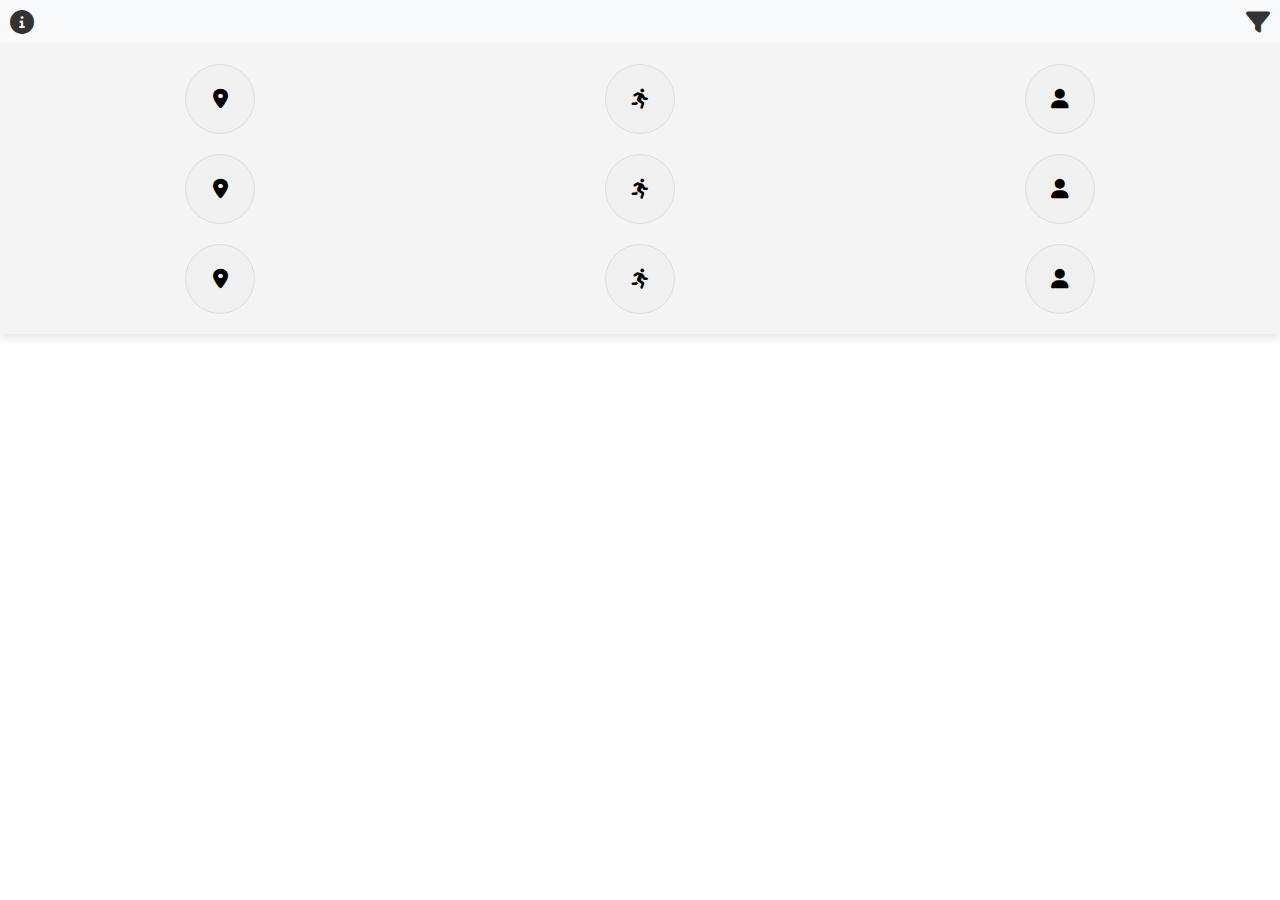
<file: index.html>
<!DOCTYPE html>
<html lang="en">

<head>
        <meta charset="UTF-8">
        <meta name="viewport" content="width=device-width, initial-scale=1.0">
        <title>Sök pass</title>
        <link rel="stylesheet" href="css/styles.css">
        <link rel="stylesheet" href="https://cdnjs.cloudflare.com/ajax/libs/font-awesome/6.0.0-beta3/css/all.min.css">
        <!-- Favicon related using https://realfavicongenerator.net/ -->
        <link rel="apple-touch-icon" sizes="180x180" href="/isabelle/apple-touch-icon.png">
        <link rel="icon" type="image/png" sizes="32x32" href="/isabelle/favicon-32x32.png">
        <link rel="icon" type="image/png" sizes="16x16" href="/isabelle/favicon-16x16.png">
        <link rel="manifest" href="/isabelle/site.webmanifest">
        <link rel="mask-icon" href="/isabelle/safari-pinned-tab.svg" color="#5bbad5">
        <meta name="msapplication-TileColor" content="#da532c">
        <meta name="theme-color" content="#ffffff">
</head>

<body>
        <div class="container">
                <div class="header">
                        <i id="info-icon" class="fas fa-info-circle icon" aria-label="Info" title="User Manual"></i>
                        <i id="settings-icon" class="fas fa-filter icon" aria-label="Filter settings"></i>
                </div>

                <div class="grid-container">
                        <!-- Creating a 3x3 grid of buttons -->
                        <div>
                                <button id="button1" class="toggle-btn" aria-label="Toggle location selection"><i
                                                class="fas fa-map-marker-alt"></i></button>
                        </div>
                        <div>
                                <button id="button2" class="toggle-btn" aria-label="Toggle activity selection"><i
                                                class="fas fa-running"></i></button>
                        </div>
                        <div>
                                <button id="button3" class="toggle-btn" aria-label="Toggle instructor selection"><i
                                                class="fas fa-user"></i></button>
                        </div>
                        <div>
                                <button id="button4" class="toggle-btn" aria-label="Toggle location selection"><i
                                                class="fas fa-map-marker-alt"></i></button>
                        </div>
                        <div>
                                <button id="button5" class="toggle-btn" aria-label="Toggle activity selection"><i
                                                class="fas fa-running"></i></button>
                        </div>
                        <div>
                                <button id="button6" class="toggle-btn" aria-label="Toggle instructor selection"><i
                                                class="fas fa-user"></i></button>
                        </div>
                        <div>
                                <button id="button7" class="toggle-btn" aria-label="Toggle location selection"><i
                                                class="fas fa-map-marker-alt"></i></button>
                        </div>
                        <div>
                                <button id="button8" class="toggle-btn" aria-label="Toggle activity selection"><i
                                                class="fas fa-running"></i></button>
                        </div>
                        <div>
                                <button id="button9" class="toggle-btn" aria-label="Toggle instructor selection"><i
                                                class="fas fa-user"></i></button>
                        </div>
                </div>

                <div class="table-container">
                        <table class="table main-table">
                                <thead></thead>
                                <tbody></tbody>
                        </table>
                </div>
        </div>

        <script type="module" src="js/index.js"></script>
</body>

</html>
</file>
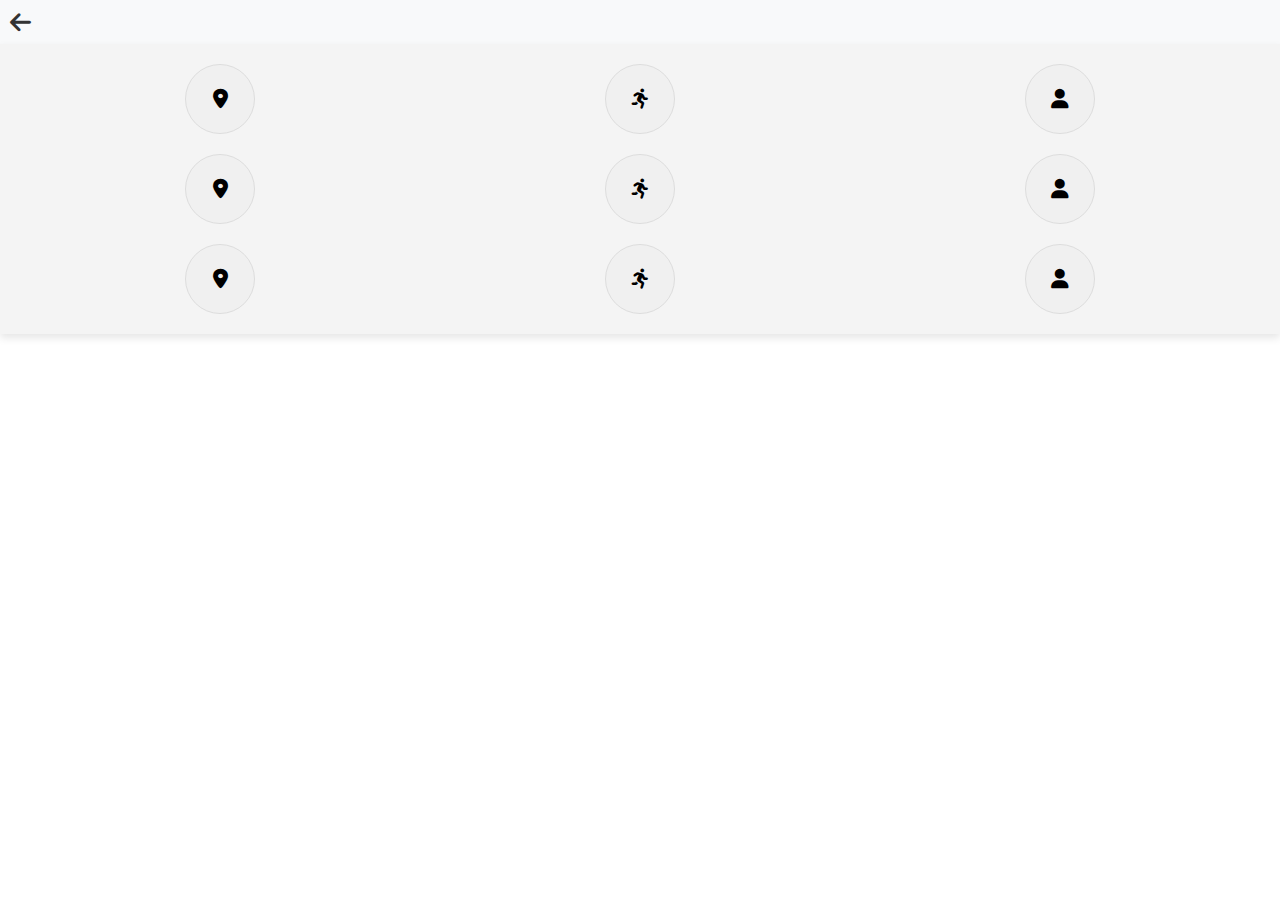
<file: filter-settings.html>
<!DOCTYPE html>
<html lang="en">

<head>
        <meta charset="UTF-8">
        <meta name="viewport" content="width=device-width, initial-scale=1.0">
        <title>Settings</title>
        <link rel="stylesheet" href="css/styles.css">
        <link rel="stylesheet" href="https://cdnjs.cloudflare.com/ajax/libs/font-awesome/6.0.0-beta3/css/all.min.css">
</head>

<body>
        <div class="container">

                <div class="header">
                        <i id="back-icon" class="fas fa-arrow-left icon"></i>
                </div>

                <div class="grid-container">
                        <!-- Creating a 3x3 grid of buttons -->
                        <div>
                                <button id="button1" class="toggle-btn" aria-label="Toggle location selection"><i
                                                class="fas fa-map-marker-alt"></i></button>
                        </div>
                        <div>
                                <button id="button2" class="toggle-btn" aria-label="Toggle activity selection"><i
                                                class="fas fa-running"></i></button>
                        </div>
                        <div>
                                <button id="button3" class="toggle-btn" aria-label="Toggle instructor selection"><i
                                                class="fas fa-user"></i></button>
                        </div>
                        <div>
                                <button id="button4" class="toggle-btn" aria-label="Toggle location selection"><i
                                                class="fas fa-map-marker-alt"></i></button>
                        </div>
                        <div>
                                <button id="button5" class="toggle-btn" aria-label="Toggle activity selection"><i
                                                class="fas fa-running"></i></button>
                        </div>
                        <div>
                                <button id="button6" class="toggle-btn" aria-label="Toggle instructor selection"><i
                                                class="fas fa-user"></i></button>
                        </div>
                        <div>
                                <button id="button7" class="toggle-btn" aria-label="Toggle location selection"><i
                                                class="fas fa-map-marker-alt"></i></button>
                        </div>
                        <div>
                                <button id="button8" class="toggle-btn" aria-label="Toggle activity selection"><i
                                                class="fas fa-running"></i></button>
                        </div>
                        <div>
                                <button id="button9" class="toggle-btn" aria-label="Toggle instructor selection"><i
                                                class="fas fa-user"></i></button>
                        </div>
                </div>

                <div class="table-container">
                        <table class="table settings-table">
                                <thead></thead>
                                <tbody></tbody>
                        </table>
                </div>
        </div>

        <script type="module" src="js/filter-settings.js"></script>
</body>

</html>
</file>
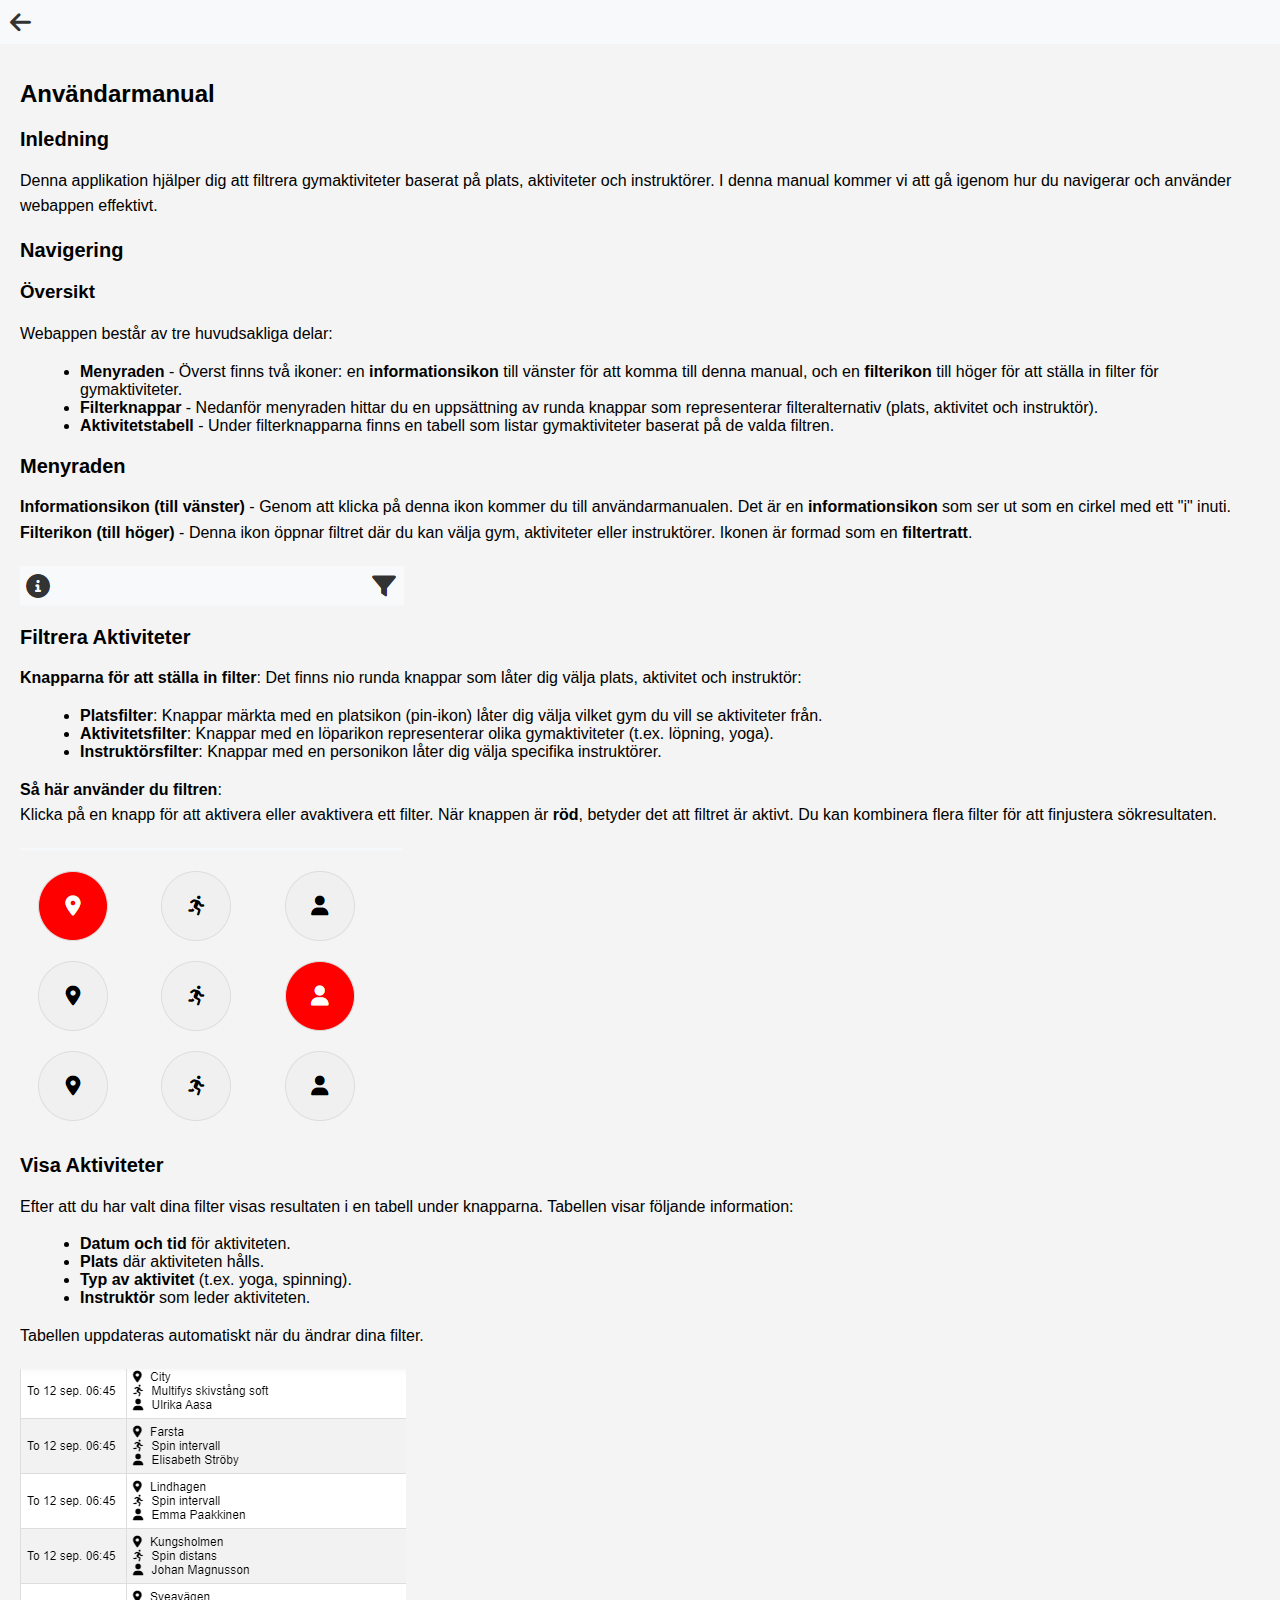
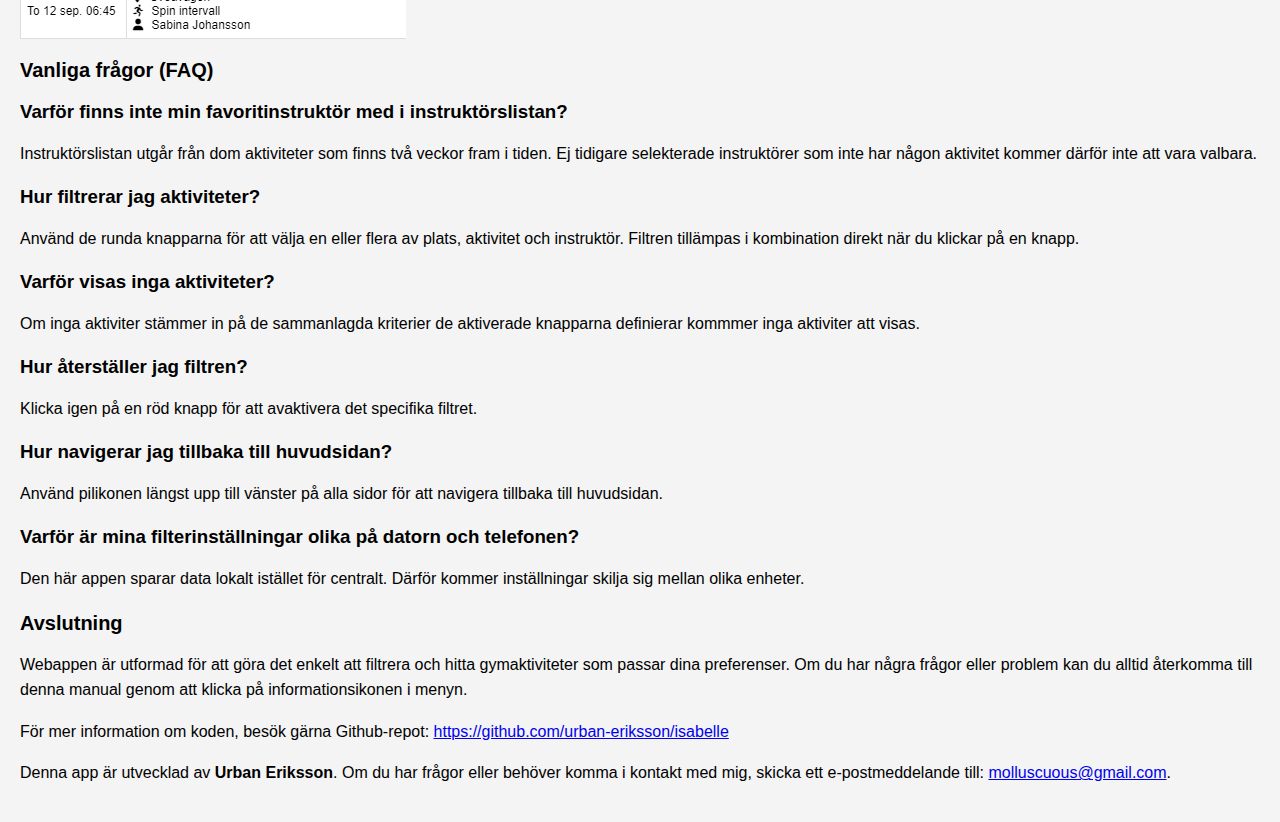
<file: manual.html>
<!DOCTYPE html>
<html lang="sv">

<head>
    <meta charset="UTF-8">
    <meta name="viewport" content="width=device-width, initial-scale=1.0">
    <title>Användarmanual</title>
    <link rel="stylesheet" href="css/manual.css"> <!-- Optional, link to your CSS file for manual-specific styles -->
    <link rel="stylesheet" href="https://cdnjs.cloudflare.com/ajax/libs/font-awesome/6.0.0-beta3/css/all.min.css">
</head>

<body>

    <div class="header">
        <!-- Back icon to return to the main page -->
        <i id="back-icon" class="fas fa-arrow-left icon" aria-label="Back" title="Tillbaka till startsidan"></i>
    </div>

    <div class="content">
        <h1>Användarmanual</h1>
        <h2>Inledning</h2>
        <p>Denna applikation hjälper dig att filtrera gymaktiviteter baserat på plats, aktiviteter och instruktörer. I
            denna manual kommer vi att gå igenom hur du navigerar och använder webappen effektivt.</p>

        <h2>Navigering</h2>
        <h3>Översikt</h3>
        <p>Webappen består av tre huvudsakliga delar:</p>
        <ul>
            <li><strong>Menyraden</strong> - Överst finns två ikoner: en <strong>informationsikon</strong> till vänster
                för att komma till denna manual, och en <strong>filterikon</strong> till höger för att ställa in filter
                för gymaktiviteter.</li>
            <li><strong>Filterknappar</strong> - Nedanför menyraden hittar du en uppsättning av runda knappar som
                representerar filteralternativ (plats, aktivitet och instruktör).</li>
            <li><strong>Aktivitetstabell</strong> - Under filterknapparna finns en tabell som listar gymaktiviteter
                baserat på de valda filtren.</li>
        </ul>

        <h2>Menyraden</h2>
        <p>
            <strong>Informationsikon (till vänster)</strong> - Genom att klicka på denna ikon kommer du till
            användarmanualen. Det är en <strong>informationsikon</strong> som ser ut som en cirkel med ett "i"
            inuti.<br>
            <strong>Filterikon (till höger)</strong> - Denna ikon öppnar filtret där du kan välja gym, aktiviteter eller
            instruktörer. Ikonen är formad som en <strong>filtertratt</strong>.
        </p>
        <!-- Placeholder for menu image -->
        <img src="./images/menu-image.png" alt="Menyrad med informationsikon och filterikon"
            style="max-width: 100%; height: auto;">

        <h2>Filtrera Aktiviteter</h2>
        <p>
            <strong>Knapparna för att ställa in filter</strong>: Det finns nio runda knappar som låter dig välja plats,
            aktivitet och instruktör:
        </p>
        <ul>
            <li><strong>Platsfilter</strong>: Knappar märkta med en platsikon (pin-ikon) låter dig välja vilket gym du
                vill se aktiviteter från.</li>
            <li><strong>Aktivitetsfilter</strong>: Knappar med en löparikon representerar olika gymaktiviteter (t.ex.
                löpning, yoga).</li>
            <li><strong>Instruktörsfilter</strong>: Knappar med en personikon låter dig välja specifika instruktörer.
            </li>
        </ul>
        <p>
            <strong>Så här använder du filtren</strong>:<br>
            Klicka på en knapp för att aktivera eller avaktivera ett filter. När knappen är <strong>röd</strong>,
            betyder det att filtret är aktivt. Du kan kombinera flera filter för att finjustera sökresultaten.
        </p>
        <!-- Placeholder for filter buttons image -->
        <img src="./images/filter-buttons-image.png" alt="Filterknappar för gym, aktiviteter och instruktörer"
            style="max-width: 100%; height: auto;">

        <h2>Visa Aktiviteter</h2>
        <p>
            Efter att du har valt dina filter visas resultaten i en tabell under knapparna. Tabellen visar följande
            information:
        </p>
        <ul>
            <li><strong>Datum och tid</strong> för aktiviteten.</li>
            <li><strong>Plats</strong> där aktiviteten hålls.</li>
            <li><strong>Typ av aktivitet</strong> (t.ex. yoga, spinning).</li>
            <li><strong>Instruktör</strong> som leder aktiviteten.</li>
        </ul>
        <p>Tabellen uppdateras automatiskt när du ändrar dina filter.</p>
        <!-- Placeholder for activity table image -->
        <img src="./images/activity-table-image.png" alt="Tabell över filtrerade gymaktiviteter"
            style="max-width: 100%; height: auto;">

        <h2>Vanliga frågor (FAQ)</h2>
        <h3>Varför finns inte min favoritinstruktör med i instruktörslistan?</h3>
        <p>Instruktörslistan utgår från dom aktiviteter som finns två veckor fram i tiden. Ej tidigare selekterade
            instruktörer som inte har någon aktivitet kommer därför inte att vara valbara.</p>

        <h3>Hur filtrerar jag aktiviteter?</h3>
        <p>Använd de runda knapparna för att välja en eller flera av plats, aktivitet och instruktör. Filtren tillämpas
            i kombination direkt när du klickar på en knapp.</p>

        <h3>Varför visas inga aktiviteter?</h3>
        <p>Om inga aktiviter stämmer in på de sammanlagda kriterier de aktiverade knapparna definierar kommmer inga
            aktiviter att visas.</p>

        <h3>Hur återställer jag filtren?</h3>
        <p>Klicka igen på en röd knapp för att avaktivera det specifika filtret.</p>

        <h3>Hur navigerar jag tillbaka till huvudsidan?</h3>
        <p>Använd pilikonen längst upp till vänster på alla sidor för att navigera tillbaka till huvudsidan.</p>

        <h3>Varför är mina filterinställningar olika på datorn och telefonen?</h3>
        <p>Den här appen sparar data lokalt istället för centralt. Därför kommer inställningar skilja sig mellan olika enheter.</p>

        <h2>Avslutning</h2>
        <p>Webappen är utformad för att göra det enkelt att filtrera och hitta gymaktiviteter som passar dina
            preferenser. Om du har några frågor eller problem kan du alltid återkomma till denna manual genom att klicka
            på informationsikonen i menyn.</p>

        <p>För mer information om koden, besök gärna Github-repot: <a href="https://github.com/urban-eriksson/isabelle"
                target="_blank">https://github.com/urban-eriksson/isabelle</a></p>

        <p>Denna app är utvecklad av <strong>Urban Eriksson</strong>. Om du har frågor eller behöver komma i kontakt med
            mig, skicka ett e-postmeddelande till: <a href="mailto:molluscuous@gmail.com">molluscuous@gmail.com</a>.</p>

    </div>

    <script>
        // Add event listener for back icon to return to index.html
        document.getElementById('back-icon').addEventListener('click', function () {
            window.location.href = 'index.html'; // Redirect back to the main page
        });
    </script>

</body>

</html>
</file>
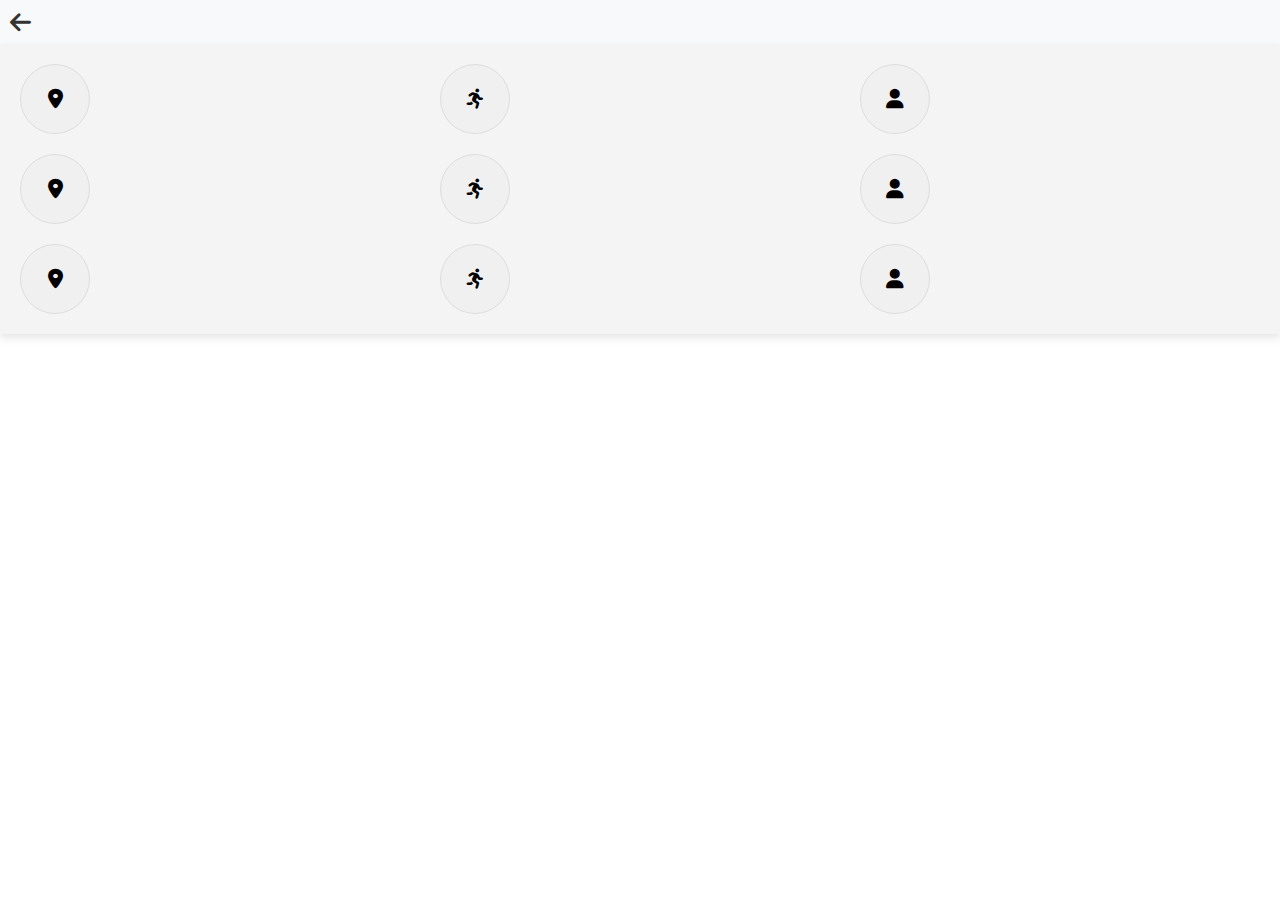
<file: settings.html>
<!DOCTYPE html>
<html lang="en">
<head>
    <meta charset="UTF-8">
    <meta name="viewport" content="width=device-width, initial-scale=1.0">
    <title>Settings</title>
    <link rel="stylesheet" href="css/styles.css">
    <link rel="stylesheet" href="https://cdnjs.cloudflare.com/ajax/libs/font-awesome/6.0.0-beta3/css/all.min.css">
</head>
<body>

    <div class="header">
        <i id="back-icon" class="fas fa-arrow-left icon"></i>
    </div>

    <div class="grid-container">
        <!-- Creating a 3x3 grid of buttons -->
        <button id="button1" class="toggle-btn" aria-label="Toggle location selection"><i class="fas fa-map-marker-alt"></i></button>
        <button id="button2" class="toggle-btn" aria-label="Toggle activity selection"><i class="fas fa-running"></i></button>
        <button id="button3" class="toggle-btn" aria-label="Toggle instructor selection"><i class="fas fa-user"></i></button>
        <button id="button4" class="toggle-btn" aria-label="Toggle location selection"><i class="fas fa-map-marker-alt"></i></button>
        <button id="button5" class="toggle-btn" aria-label="Toggle activity selection"><i class="fas fa-running"></i></button>
        <button id="button6" class="toggle-btn" aria-label="Toggle instructor selection"><i class="fas fa-user"></i></button>
        <button id="button7" class="toggle-btn" aria-label="Toggle location selection"><i class="fas fa-map-marker-alt"></i></button>
        <button id="button8" class="toggle-btn" aria-label="Toggle activity selection"><i class="fas fa-running"></i></button>
        <button id="button9" class="toggle-btn" aria-label="Toggle instructor selection"><i class="fas fa-user"></i></button>
    </div>
    <table class="table">
        <thead></thead>
        <tbody></tbody>
    </table>

    <script type="module" src="js/settings.js"></script>
</body>
</html>
</file>
<file: css/styles.css>
/* General styles */
body,
html {
    height: 100%;
    margin: 0;
    font-family: Arial, sans-serif;
    display: flex;
    flex-direction: column;
    overflow: hidden;
}

.container {
    display: flex;
    flex-direction: column;
    height: 100vh;
    /* Full viewport height */
    overflow: hidden;
}

.header {
    display: flex;
    justify-content: space-between;
    /* Spread the icons to left and right */
    align-items: center;
    /* Vertically align icons */
    padding: 10px;
    background-color: #f8f9fa;
}

.icon {
    font-size: 24px;
    cursor: pointer;
    color: #333;
    transition: color 0.3s;
}

.icon:hover {
    color: #007bff;
}

/* Reduce vertical spacing between buttons */
.grid-container {
    display: grid;
    grid-template-columns: repeat(3, 1fr);
    gap: 20px;
    padding: 20px;
    background-color: #f4f4f4;
    box-shadow: 0 4px 8px rgba(0, 0, 0, 0.1);
    /* Visual separation */
}

.grid-container>* {
    display: flex;
    justify-content: center;
    /* Center horizontally */
    align-items: center;
    /* Center vertically */
}


.table-container {
    flex-grow: 1;
    /* This allows the table container to take up the remaining space */
    overflow-y: auto;
    /* Make the table scrollable */
}

/* Default button styles (non-active state) */
.toggle-btn {
    width: 70px;
    /* Make the buttons circular */
    height: 70px;
    /* Same width and height */
    background-color: #f0f0f0;
    color: black;
    border: 1px solid #ddd;
    cursor: pointer;
    border-radius: 50%;
    /* Make the button completely circular */
    transition: background-color 0.3s, box-shadow 0.3s;
    display: flex;
    justify-content: center;
    align-items: center;
}

.toggle-btn i {
    font-size: 20px;
    /* Increase the size of the icons */
}

/* Hover effect for non-active buttons */
.toggle-btn:hover {
    box-shadow: 0 4px 8px rgba(0, 0, 0, 0.2);
    /* Add shadow on hover */
}

/* Disable hover effects on touch devices */
@media (hover: none) {
    .toggle-btn:hover {
        box-shadow: none;
        /* Remove hover effect on touch devices */
    }
}

/* Active button state - buttons that are 'on' */
.toggle-btn.active {
    background-color: red;
    color: white;
    /* Optional: text color for better readability */
}


/* Table styling */
.table {
    width: 100%;
    border-collapse: collapse;
}

.table th,
.table td {
    border: 1px solid #ddd;
    padding: 8px;
    text-overflow: ellipsis;
    white-space: nowrap;
    overflow: hidden;
}

.main-table td:first-child {
    width: 25%;
    /* Left column wider for the date */
    text-align: left;
    /* Align text to the left */
    white-space: nowrap;
}

.main-table td:nth-child(2) {
    width: 75%;
    /* Right column for activity, location, and instructor */
}

.main-table .details {
    display: flex;
    flex-direction: column;
    /* Stack the details vertically */
}

.main-table .activity,
.main-table .location,
.main-table .instructor {
    display: block;
    /* Each detail will be a separate line */
}

.main-table .activity i,
.main-table .location i,
.main-table .instructor i {
    margin-right: 5px;
    /* Add some space between icon and text */
}

/* Table in settings.html with narrower checkbox column */
.settings-table td:first-child {
    width: 10%;
    /* Narrower checkbox column */
}

/* Even rows styling for table */
.table tbody tr:nth-child(even) {
    background-color: #f2f2f2;
}

/* Responsive adjustments for table on small screens */
@media (max-width: 480px) {

    .table th,
    .table td {
        padding: 6px;
        font-size: 12px;
    }
}
</file>
<file: css/manual.css>
/* General styles */
body,
html {
    height: 100%;
    margin: 0;
    font-family: Arial, sans-serif;
    display: flex;
    flex-direction: column;
}

.header {
    display: flex;
    align-items: center;
    /* Aligns back icon and title vertically */
    padding: 10px;
    background-color: #f8f9fa;
}

.header i.icon {
    margin-right: 10px;
    /* Adds space between back icon and title */
    font-size: 24px;
    cursor: pointer;
    color: #333;
    transition: color 0.3s;
}

.header i.icon:hover {
    color: #007bff;
}

.content {
    padding: 20px;
    background-color: #f4f4f4;
}

h1 {
    font-size: 24px;
}

h2 {
    margin-top: 20px;
    font-size: 20px;
}

ul {
    margin-left: 20px;
    list-style-type: disc;
}

p {
    line-height: 1.6;
}

/* Ensure images fit well */
img {
    display: block;
    margin: 20px 0;
    max-width: 100%;
    height: auto;
}
</file>
